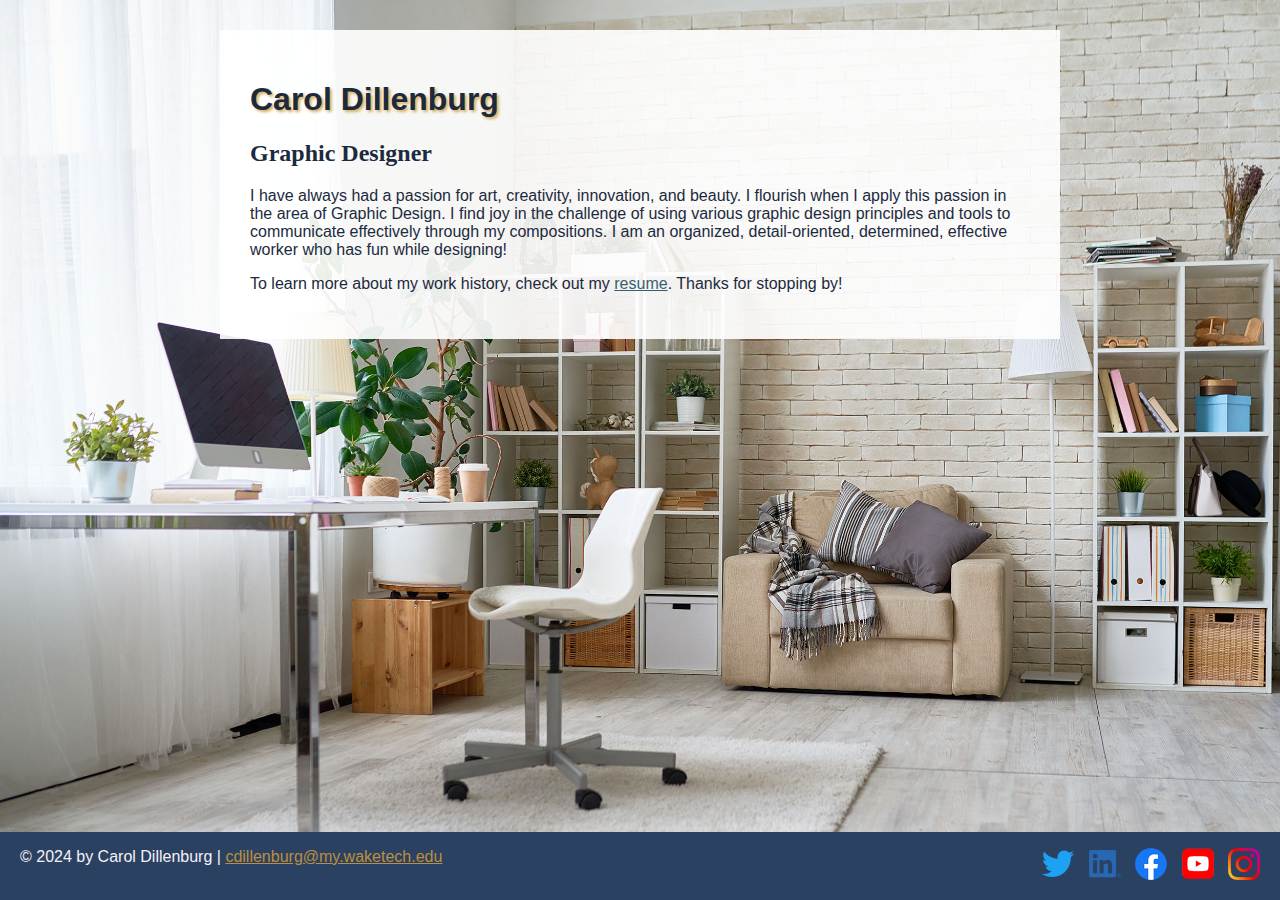
<file: index.html>
<!DOCTYPE html>
<html lang="en">
  <head>
    <meta charset="UTF-8">
    <meta name="viewport" content="width=device-width, initial-scale=1">
    <title>Carol Dillenburg | Graphic Designer</title>
    <link rel="stylesheet" href="css/styles.css">
  </head>
  <body class="home">
    <!-- //  INTRO  // -->
    <div class="content-wrapper">
      <div class="content-bg">
      <header>
        <!-- Start content edits below this line. -->
        <h1>Carol Dillenburg</h1>
        <h2>Graphic Designer</h2>

        <!-- End content edits here. -->
        </header>

        <!-- //  ABOUT ME  // -->
        <main>
          <!-- Start content edits below this line. -->
          <p>I have always had a passion for art, creativity, innovation, and beauty. I flourish when I apply this passion in the area of Graphic Design. I find joy in the challenge of using various graphic design principles and tools to communicate effectively through my compositions. I am an organized, detail-oriented, determined, effective worker who has fun while designing!</p>
          <p>To learn more about my work history, check out my <a href="resume.html"> resume</a>. Thanks for stopping by!</p>

          <!-- End content edits here. -->
        </main>
      </div>
    </div>
    <!-- //  FOOTER INFO, SOCIAL MEDIA  // -->
    <footer>
      <!-- Start content edits below this line. -->
      <p>© 2024 by Carol Dillenburg | <a href="mailto:email@example.com">cdillenburg@my.waketech.edu</a></p>

      <!-- Add or remove any networks. -->
      <ul class="socials">
        <li>
          <a href="#" target="_blank"><img src="images/icon-logo-twitter.png" alt="my twitter page"></a>
        </li>
        <li>
          <a href="#" target="_blank"><img src="images/icon-logo-linkedin.png" alt="my linkedin page"></a>
        </li>
        <li>
          <a href="#" target="_blank"><img src="images/icon-logo-facebook.png" alt="my facebook page"></a>
        </li>
        <li>
          <a href="#" target="_blank"><img src="images/icon-logo-youtube.png" alt="my youtube page"></a>
        </li>
        <li>
          <a href="#" target="_blank"><img src="images/icon-logo-instagram.png" alt="my instagram page"></a>
        </li>
      </ul>
      <!-- End content edits here. -->
    </footer>
  </body>
</html>
</file>
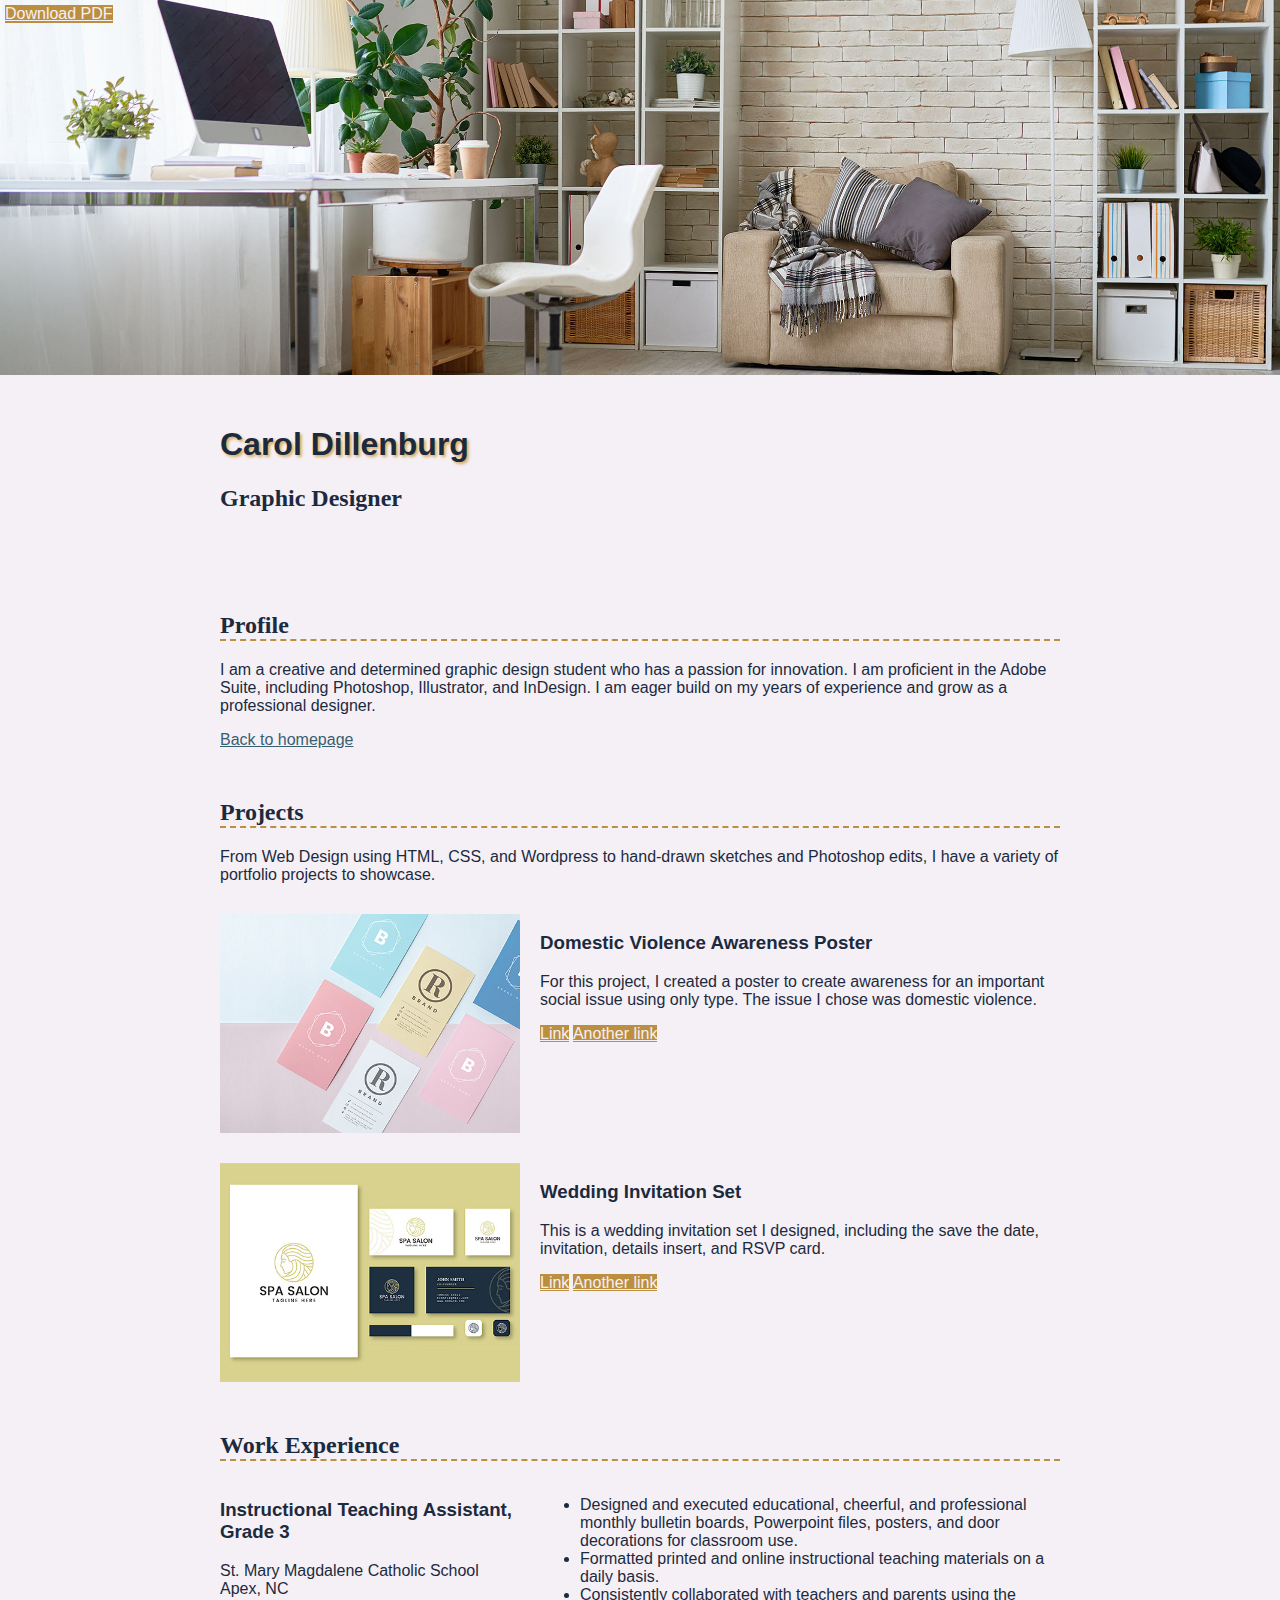
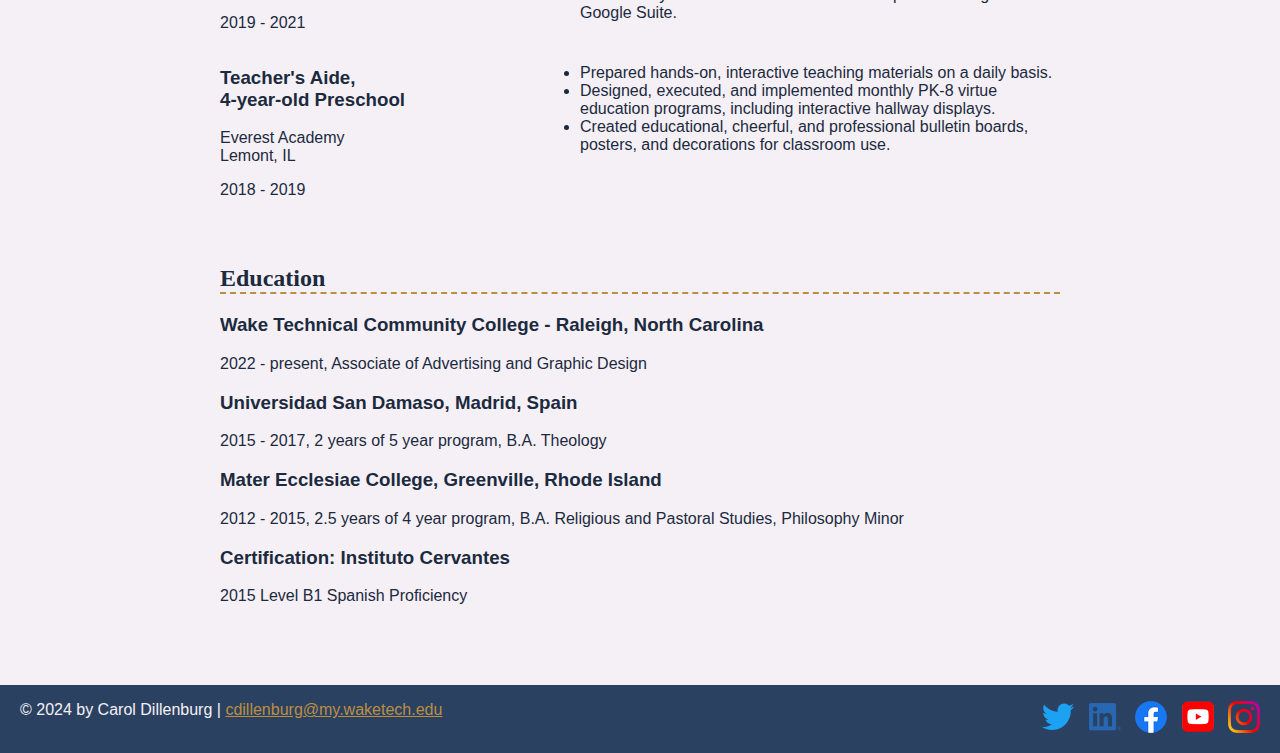
<file: resume.html>
<!DOCTYPE html>
<html lang="en">
  <head>
    <meta charset="UTF-8">
    <meta name="viewport" content="width=device-width, initial-scale=1">
    <title>Resume | Carol Dillenburg | Graphic Designer</title>
    <link rel="stylesheet" href="css/styles.css">
  </head>
  <body class="resume">
    <a class="btn download-link" href="#">Download PDF</a>
    <!-- //  INTRO  // -->
    <header>
      <!-- Start content edits below this line. -->
      <div class="content-wrapper">
        <h1>Carol Dillenburg</h1>
        <h2>Graphic Designer</h2>
      </div>
      <!-- End content edits here. -->
    </header>

    <main class="content-wrapper">
      <!-- //  PROFILE  // -->
      <section class="resume-section">
        <!-- Start content edits below this line. -->
        <h2>Profile</h2>
        <p>I am a creative and determined graphic design student who has a passion for innovation. I am proficient in the Adobe Suite, including Photoshop, Illustrator, and InDesign. I am eager build on my years of experience and grow as a professional designer.</p>
        <a href="index.html">Back to homepage</a>

        <!-- End content edits here. -->
      </section>

      <!-- //  PROJECTS  // -->
      <section class="resume-section">
        <!-- Start content edits below this line. -->
        <h2>Projects</h2>
        <p>From Web Design using HTML, CSS, and Wordpress to hand-drawn sketches and Photoshop edits, I have a variety of portfolio projects to showcase.</p>

        <!-- To add more items, copy this whole <section></section> block-->
        <section class="project-item">
          <img src="images/project-biz-cards-500px.jpg" srcset="images/project-biz-cards-1000px.jpg 2x" alt="business cards laid out in a diagonal pattern on a white tabletop" width="" height="">
          <h3>Domestic Violence Awareness Poster</h3>
          <p>For this project, I created a poster to create awareness for an important social issue using only type. The issue I chose was domestic violence.</p>
          <!-- link to project -->
          <a class="btn" href="#" target="_blank">Link</a>
          <!-- additional links, e.g. newsletter -->
          <a class="btn" href="#" target="_blank">Another link</a>
        </section>

        <section class="project-item">
          <img src="images/project-branding-500px.jpg" srcset="images/project-biz-cards-1000px.jpg 2x" alt="navy and beige letterhead and business cards set for a spa salon laid out on a sage green background" width="" height="">
          <h3>Wedding Invitation Set</h3>
          <p>This is a wedding invitation set I designed, including the save the date, invitation, details insert, and RSVP card.</p>
          <!-- link to project -->
          <a class="btn" href="#" target="_blank">Link</a>
          <!-- additional links, e.g. newsletter -->
          <a class="btn" href="#" target="_blank">Another link</a>
        </section>
        
        <!-- End content edits here. -->
      </section>

      <!-- //  WORK EXPERIENCE  // -->
      <section class="resume-section">
        <!-- Start content edits below this line. -->
        <h2>Work Experience</h2>

        <!--To add more items, copy this whole <section></section> block-->
        <section class="work-item">
          <div class="work-details">
            <h3>Instructional Teaching Assistant, Grade 3</h3>
            <p>St. Mary Magdalene Catholic School <br> Apex, NC</p>
            <p>2019 - 2021</p>
          </div>
          <div class="work-summary">
            <ul>
              <li>Designed and executed educational, cheerful, and professional monthly bulletin boards, Powerpoint files, posters, and door decorations for classroom use.</li>
              <li>Formatted printed and online instructional teaching materials on a daily basis.</li>
              <li>Consistently collaborated with teachers and parents using the Google Suite.</li>
            </ul>
          </div>
        </section>

        <section class="work-item">
          <div class="work-details">
            <h3>Teacher's Aide, <br> 4-year-old Preschool</h3>
            <p>Everest Academy <br> Lemont, IL</p>
            <p>2018 - 2019</p>
          </div>
          <div class="work-summary">
            <ul>
              <li>Prepared hands-on, interactive teaching materials on a daily basis.</li>
              <li>Designed, executed, and implemented monthly PK-8 virtue education programs, including interactive hallway displays.</li>
              <li>Created educational, cheerful, and professional bulletin boards, posters, and decorations for classroom use.</li>
            </ul>
          </div>
        </section>

        <!--End content edits here. -->
      </section>

      <!-- //  EDUCATION & CERTIFICATIONS  // -->
      <section class="resume-section">
        <!-- Start content edits below this line.  -->
        <h2>Education</h2>

        <!-- To add more items, copy this whole <section></section> block -->
        <section>
          <h3>Wake Technical Community College - Raleigh, North Carolina</h3>
          <p>2022 - present, Associate of Advertising and Graphic Design</p>
        </section>

        <section>
          <h3>Universidad San Damaso, Madrid, Spain</h3>
          <p>2015 - 2017, 2 years of 5 year program, B.A. Theology</p>
        </section>

        <section>
          <h3>Mater Ecclesiae College, Greenville, Rhode Island</h3>
          <p>2012 - 2015, 2.5 years of 4 year program, B.A. Religious and Pastoral Studies, Philosophy Minor</p>
        </section>

        <section>
          <h3>Certification: Instituto Cervantes </h3>
          <p>2015 Level B1 Spanish Proficiency</p>
        </section>

        <!-- End content edits here. -->
      </section>
    </main>

    <!-- //  FOOTER INFO, SOCIAL MEDIA  // -->
    <footer>
      <!-- Start content edits below this line. -->
      <p>© 2024 by Carol Dillenburg | <a href="mailto:email@example.com">cdillenburg@my.waketech.edu</a></p>

      <!-- Add or remove any networks. -->
      <ul class="socials">
        <li>
          <a href="#" target="_blank"><img src="images/icon-logo-twitter.png" alt="my twitter page"></a>
        </li>
        <li>
          <a href="#" target="_blank"><img src="images/icon-logo-linkedin.png" alt="my linkedin page"></a>
        </li>
        <li>
          <a href="#" target="_blank"><img src="images/icon-logo-facebook.png" alt="my facebook page"></a>
        </li>
        <li>
          <a href="#" target="_blank"><img src="images/icon-logo-youtube.png" alt="my youtube page"></a>
        </li>
        <li>
          <a href="#" target="_blank"><img src="images/icon-logo-instagram.png" alt="my instagram page"></a>
        </li>
      </ul>
      
      <!-- End content edits here. -->
    </footer>
  </body>
</html>
</file>
<file: css/styles.css>
/* Color palette
Indigo #2B4162
Darker Indigo #1c2a3e
Blue grey #385F71
Off white #F5F0F6
Gold #bc8f40
Lighter Gold #d8ab5d
Tan #8F754F
*/

/*GLOBAL STYLES*/
/* 
  https://www.paulirish.com/2012/box-sizing-border-box-ftw/
*/
html {
    box-sizing: border-box;
}
*, *:before, *:after {
    box-sizing: inherit;
}
html, body {
    height: 100%;
}
body {
    background: #F5F0F6;
    margin: 0;
    font-family: Verdana, Arial, Helvetica, sans-serif;
    color: #1c2a3e;
}
h1{
    color: #1c2a3e;
    text-shadow: 2px 2px 3px #d8ab5d;
    blur-radius: 4;
}
h2 {
    font-family: Lucida Bright, serif;
}
/*links*/
a {
    color: #385F71;
}
a:hover {
    color: #385F71;
    text-decoration: none;
}
footer a {
    color: #bc8f40;
}
footer a:hover {
    color: #F5F0F6;
    text-decoration: none;
}
.btn {
    background: #bc8f40;
    color: #F5F0F6;
}
.content-wrapper {
    margin: 0 auto;
    padding: 30px;
    max-width: 900px;
}
/*HOME*/
.home {
    background: url(../images/bg-home-office-studio.jpg) no-repeat;
    background-size: cover;
    display: flex;
    flex-direction: column;
}
.home .content-wrapper {
    flex: 1 0 auto;
}
.content-bg {
    background: rgb(255 255 255 / 0.9);
    padding: 30px;
}
/*RESUME*/
.resume header::before {
    background: url(../images/bg-home-office-studio.jpg) center;
    background-size: cover;
    content: "";
    display: block;
    height: 375px;
}
.resume-section {
    margin-bottom: 50px;
}
.resume-section h2 {
    border-bottom: 2px dashed #bc8f40;
}
.download-link {
    position: fixed;
    top: 5px;
    left: 5px;
}
/*PROFILE*/
.project-item {
    display: flow-root;
    margin: 30px 0;
}
.project-item img {
    width: 300px;
    float: left;
    margin-right: 20px;
}
/*PROJECTS*/
/*WORK EXPERIENCE*/
.work-item {
    display: grid;
    grid-template-columns: 300px 1fr;
    column-gap: 20px;
}
/*EDUCATION*/
/*FOOTER*/
footer {
    background: #2B4162;
    color: #F5F0F6;
    display: flex;
    justify-content: space-between;
    padding: 0 20px;
}
.socials {
    list-style-type: none;
    padding: 0;
}
.socials li {
    display: inline-block;
    margin-left: 10px;
}
.socials img {
    width: 32px;
}
.socials img:hover {
    opacity: 0.5;
}
</file>
